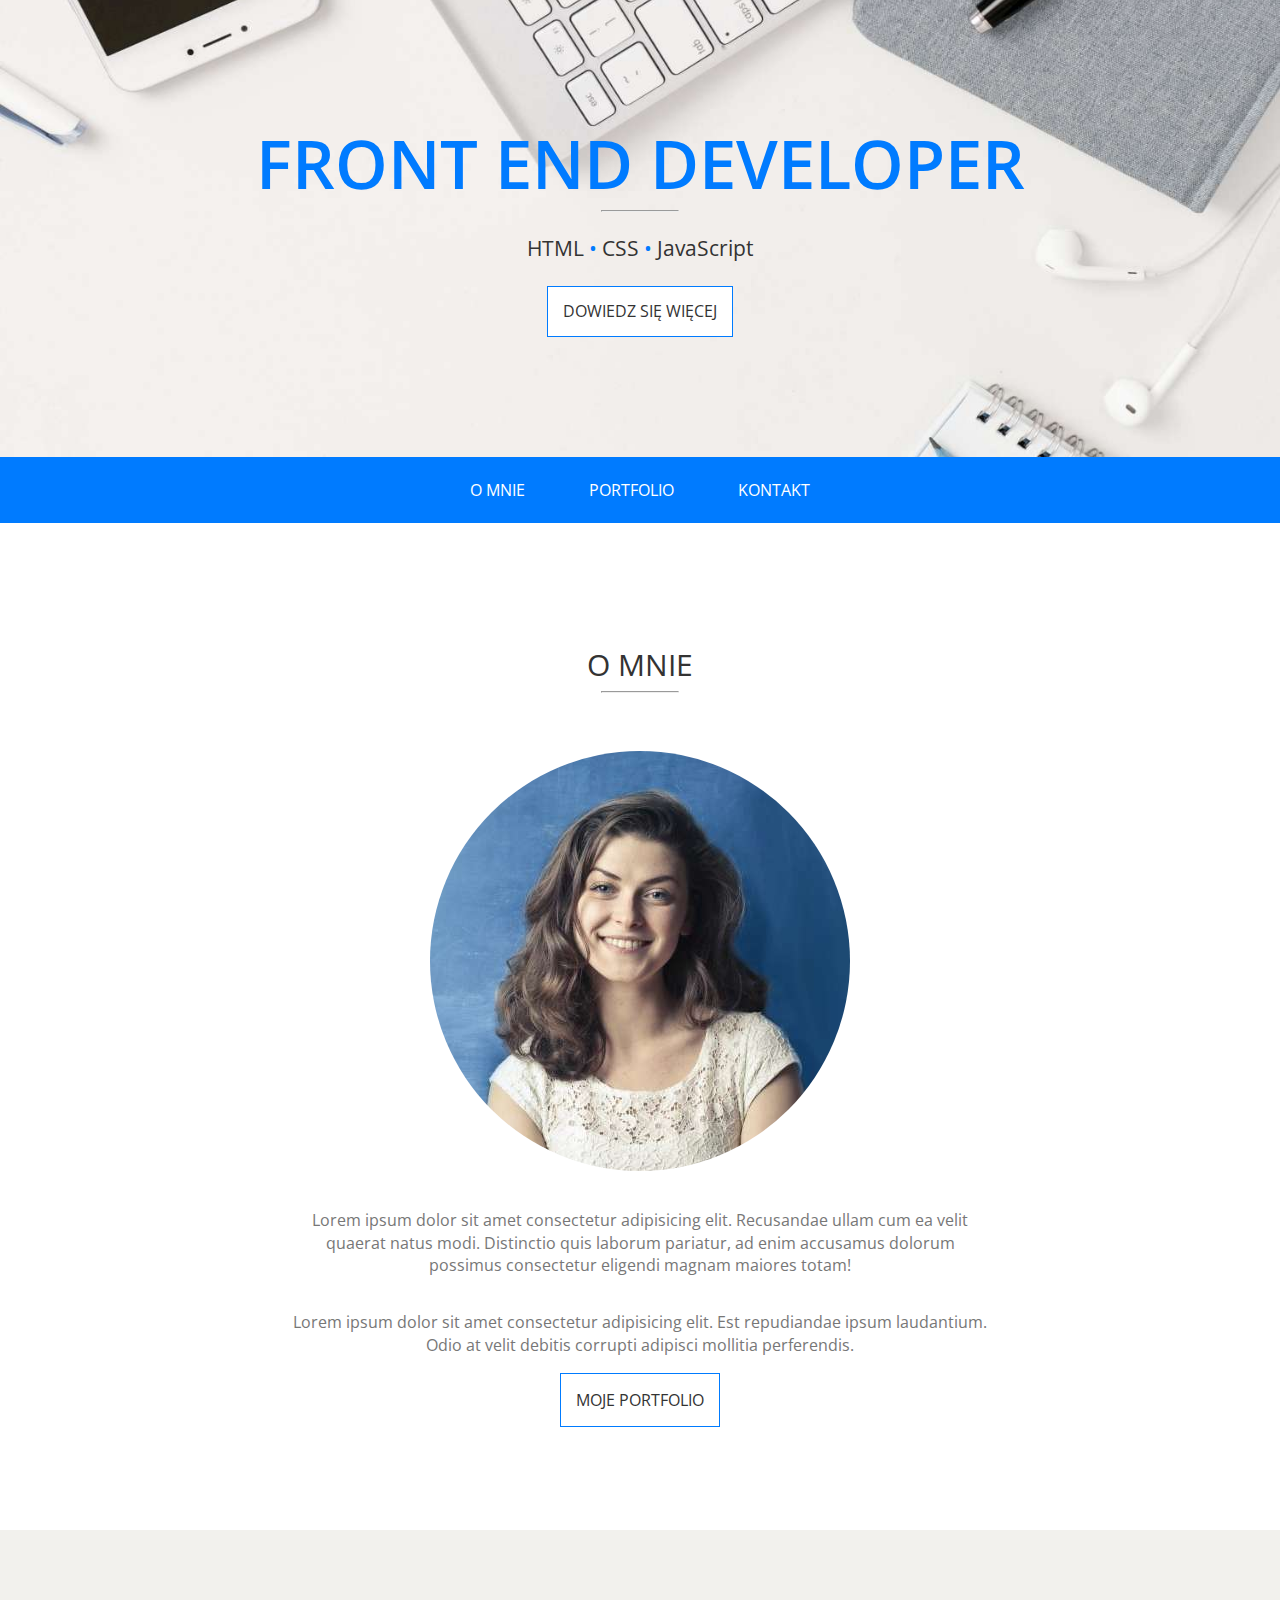
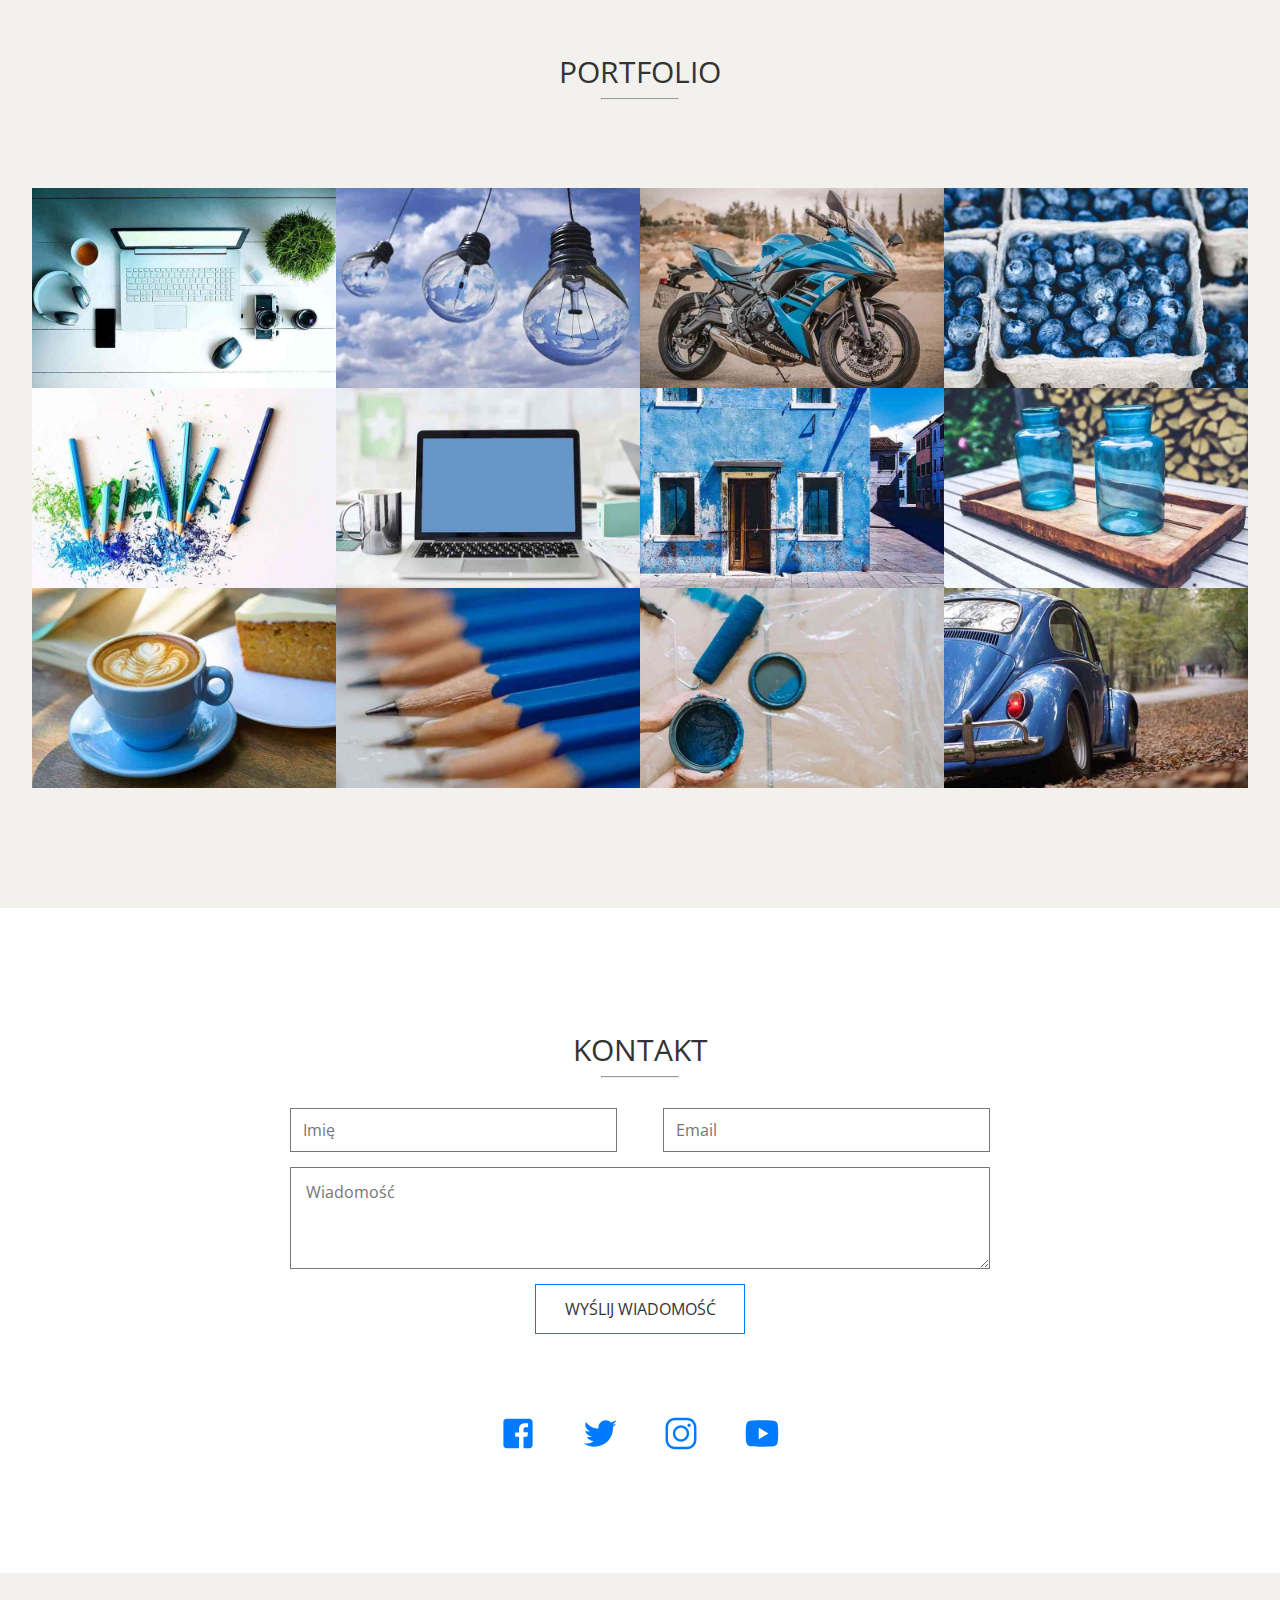
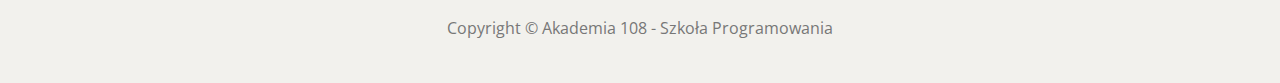
<file: css-warsztat-portfolio/index.html>
<!DOCTYPE html>
<html lang="en">
<head>
    <meta charset="UTF-8">
    <meta http-equiv="X-UA-Compatible" content="IE=edge">
    <meta name="viewport" content="width=device-width, initial-scale=1.0">
    <title>Warsztat portfolio</title>
    <link rel="stylesheet" href="css/style.css">
    <link rel="stylesheet" href="normalize-css/normalize.css">
</head>
<body>
    <header>
        <h1>FRONT END DEVELOPER</h1>
        <hr>
        <p>HTML <span>•</span> CSS <span>•</span> JavaScript</p>
        <button>DOWIEDZ SIĘ WIĘCEJ</button>
    </header>

    <nav class="main-menu">
        <label for="dropnav">Menu</label>
        <input type="checkbox" id="dropnav">
        <ul>
            <li class="menu-items"><a href="#about">O mnie</a></li>
            <li class="menu-items"><a href="#portfolio">Portfolio</a></li>
            <li class="menu-items"><a href="#contact">Kontakt</a></li>
        </ul>
    </nav>

    <section id="about">
        <div class="container">
            <h2>O MNIE</h2>
            <hr>
            <img src="img/about.jpg" alt="zdjęcie-o-mnie">
            <p>Lorem ipsum dolor sit amet consectetur adipisicing elit. Recusandae ullam cum ea velit quaerat natus modi. Distinctio quis laborum pariatur, ad enim accusamus dolorum possimus consectetur eligendi magnam maiores totam!</p>
            <p>Lorem ipsum dolor sit amet consectetur adipisicing elit. Est repudiandae ipsum laudantium. Odio at velit debitis corrupti adipisci mollitia perferendis.</p>
                <a href="#portfolio" class="my-portfolio">MOJE PORTFOLIO</a>
        </div>
    </section>

    <section id="portfolio">
        <div class="container">
            <h2>PORTFOLIO</h2>
            <hr>
            <div class="portfolio-container">
                <a href="" class="portfolio-img">
                    <img src="img/portfolio/photo-1.jpg" alt="photo-1" class="portfolio">
                    <p>Projekt</p>
                </a>
                <a href="" class="portfolio-img">
                    <img src="img/portfolio/photo-2.jpg" alt="photo-2" class="portfolio">
                    <p>Projekt</p>
                </a>
                <a href="" class="portfolio-img">
                    <img src="img/portfolio/photo-3.jpg" alt="photo-3" class="portfolio">
                    <p>Projekt</p>
                </a>
                <a href="" class="portfolio-img">
                    <img src="img/portfolio/photo-4.jpg" alt="photo-4" class="portfolio">
                    <p>Projekt</p>
                </a>
                <a href="" class="portfolio-img">
                    <img src="img/portfolio/photo-5.jpg" alt="photo-5" class="portfolio">
                    <p>Projekt</p>
                </a>
                <a href="" class="portfolio-img">
                    <img src="img/portfolio/photo-6.jpg" alt="photo-6" class="portfolio">
                    <p>Projekt</p>
                </a>
                <a href="" class="portfolio-img">
                    <img src="img/portfolio/photo-7.jpg" alt="photo-7" class="portfolio">
                    <p>Projekt</p>
                </a>
                <a href="" class="portfolio-img">
                    <img src="img/portfolio/photo-8.jpg" alt="photo-8" class="portfolio">
                    <p>Projekt</p>
                </a>
                <a href="" class="portfolio-img">
                    <img src="img/portfolio/photo-9.jpg" alt="photo-9" class="portfolio">
                    <p>Projekt</p>
                </a>
                <a href="" class="portfolio-img">
                    <img src="img/portfolio/photo-10.jpg" alt="photo-10" class="portfolio">
                    <p>Projekt</p>
                </a>
                <a href="" class="portfolio-img">
                    <img src="img/portfolio/photo-11.jpg" alt="photo-11" class="portfolio">
                    <p>Projekt</p>
                </a>
                <a href="" class="portfolio-img">
                    <img src="img/portfolio/photo-12.jpg" alt="photo-12" class="portfolio">
                    <p>Projekt</p>
                </a>
            </div>
        </div>
    </section>

    <section id="contact">
        <div class="container">
            <h2>KONTAKT</h2>
            <hr>
            <form>
                <input type="text" name="name" placeholder="Imię">
                <input type="email" name="email" placeholder="Email">
                <textarea class="block" name="message" id="message" maxlength="700" placeholder="Wiadomość"></textarea>
                <input type="submit" class="block" value="WYŚLIJ WIADOMOŚĆ">
            </form>
            <div class="social-media">
                <a href="#" class="fb">FB</a>
                <a href="#" class="tt">TT</a>
                <a href="#" class="ig">IG</a>
                <a href="#" class="yt">YT</a>
            </div>
        </div>
    </section>

    <footer>
        <p>Copyright © Akademia 108 - Szkoła Programowania</p>
    </footer>

</body>
</html>
</file>
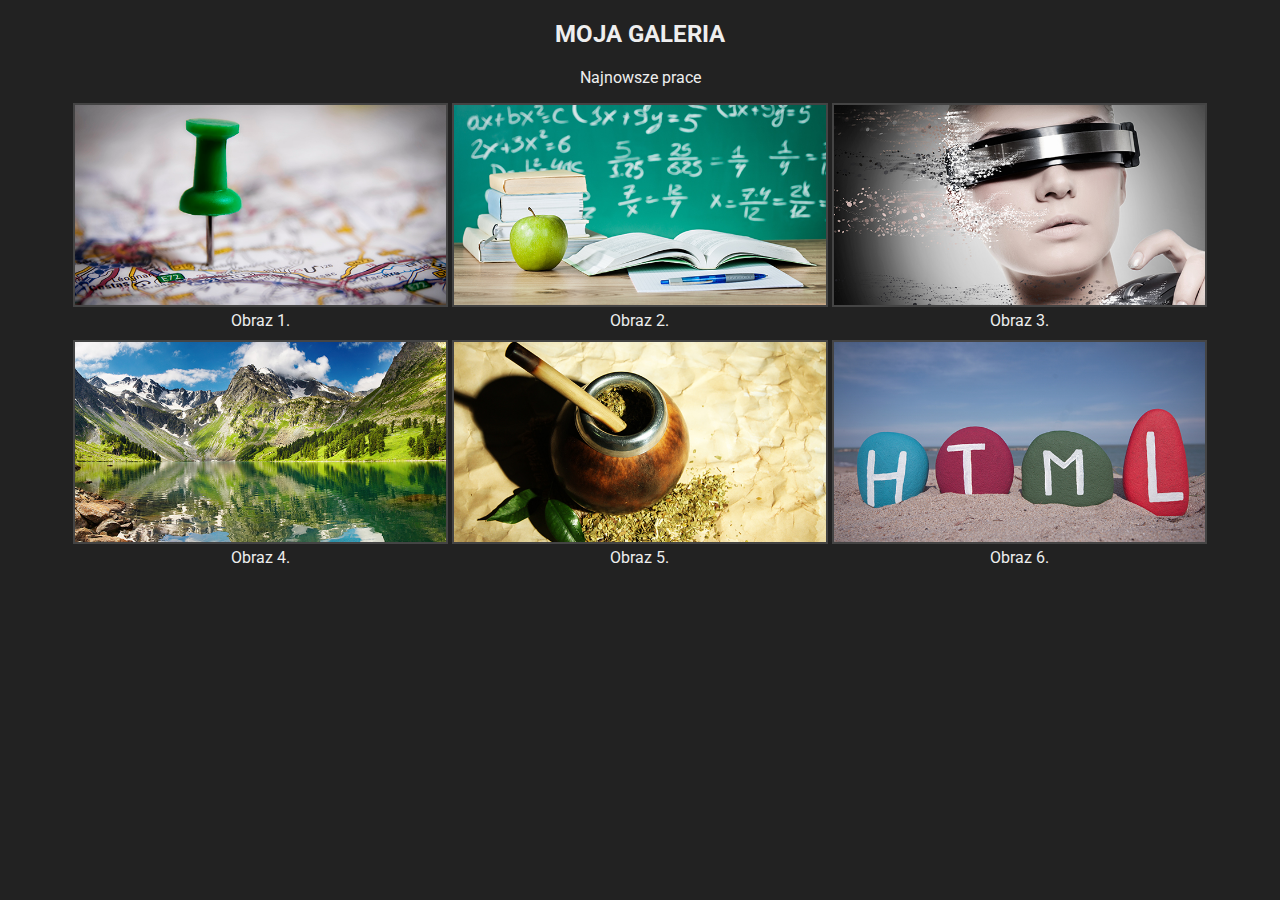
<file: responsywność-zadanie-8/index.html>
<!DOCTYPE html>
<html lang="en">
<head>
	<meta charset="UTF-8">
	<title>Responsive galery</title>
	<meta name="viewport" content="width=device-width, initial-scale=1.0">
	<link href="https://fonts.googleapis.com/css?family=Roboto:100,300,400,500,700" rel="stylesheet">

	<link rel="stylesheet" href="css/style.css">
</head>
<body>
	<section id="gallery">
		<header>
			<h2>Moja galeria</h2>
			<p>Najnowsze prace</p>
		</header>
		<figure>
			<img src="img/image1.jpg" alt="image 1">
			<figcaption>Obraz 1.</figcaption>
		</figure>
		<figure>
			<img src="img/image2.jpg" alt="image 2">
			<figcaption>Obraz 2.</figcaption>
		</figure>
		<figure>
			<img src="img/image3.jpg" alt="image 3">
			<figcaption>Obraz 3.</figcaption>
		</figure>
		<figure>
			<img src="img/image4.jpg" alt="image 4">
			<figcaption>Obraz 4.</figcaption>
		</figure>
		<figure>
			<img src="img/image5.jpg" alt="image 5">
			<figcaption>Obraz 5.</figcaption>
		</figure>
		<figure>
			<img src="img/image6.jpg" alt="image 6">
			<figcaption>Obraz 6.</figcaption>
		</figure>
	</section>
</body>
</html>
</file>
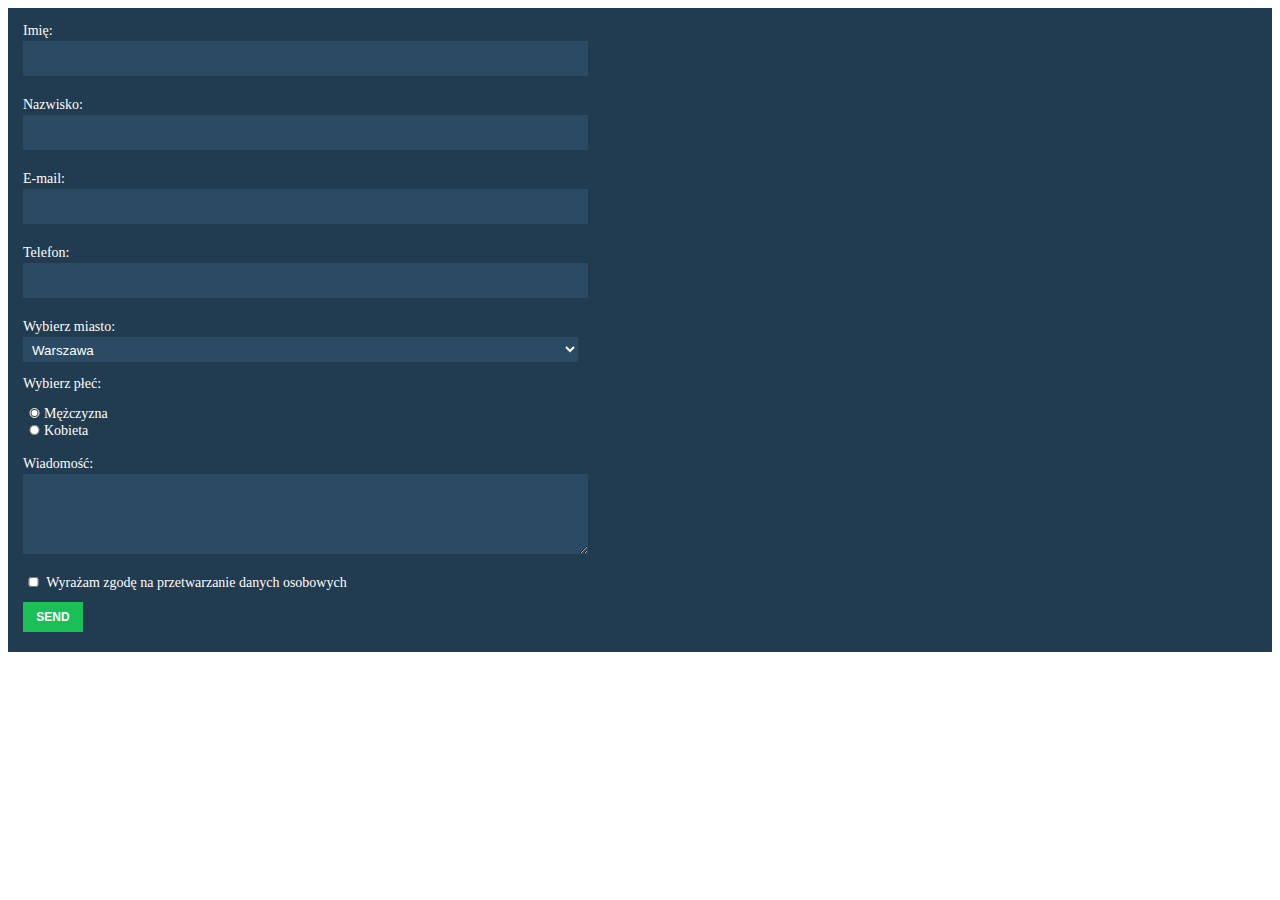
<file: stylowanie-formularza-zadanie-1/index.html>
<!DOCTYPE html>
<html lang="pl">

<head>
    <meta charset="UTF-8">
    <meta name="viewport" content="width=device-width, initial-scale=1.0">
    <title>Zadanie domowe - Formularz HTML5</title>
    <link rel="stylesheet" href="css/style.css">
</head>

<body>
    <form action="" method="POST">
        <label for="name">Imię:</label>
        <input type="text" name="name" id="name">

        <br>
        <label for="lastname">Nazwisko:</label>
        <input type="text" name="lastname" id="lastname">

        <br>
        <label for="mail">E-mail:</label>
        <input type="email" name="_replyto" id="mail">

        <br>
        <label for="phone">Telefon:</label>
        <input type="tel" name="phone" id="phone">

        <br>
        <label for="city">Wybierz miasto:</label>
        <select name="city" id="city">
            <option value="krakow">Kraków</option>
            <option value="warszawa" selected>Warszawa</option>
            <option value="gdansk">Gdańsk</option>
        </select>

      	<p>Wybierz płeć:</p>
        <input type="radio" name="gender" value="male" id="male" checked><label for="male">Mężczyzna</label>
        <br>
        <input type="radio" name="gender" value="female" id="female"><label for="female">Kobieta</label>
        <br>

        <br>
        <label for="message">Wiadomość: </label>
        <textarea name="message" id="message"></textarea>
        <br>
        <input type="checkbox" id="agreement" name="agreement">
        <label for="agreement">Wyrażam zgodę na przetwarzanie danych osobowych</label>
        <br>
        <input type="submit" value="Send">
    </form>
</body>

</html>
</file>
<file: css-warsztat-portfolio/css/style.css>
@import url('https://fonts.googleapis.com/css2?family=Open+Sans:wght@300;400&display=swap');

* {
    font-family: 'Open Sans', sans-serif;
    text-align: center;
}

header {
    background-image: url("../img/header.jpg");
    background-position: center;
    background-repeat: no-repeat;
    background-size: cover;
}

footer {
    padding-top: 30px;
    padding-bottom: 30px;
}

button,
h2,
header {
    color: #333;
}

#dropnav {
    display: none;
}

.main-menu {
    background-color: #007bff;
}

.main-menu ul {
    margin: 0;
    padding: 10px 0;
    text-align: center;
}

label[for="dropnav"] {
    display: none;
}

.main-menu ul .menu-items {
    display: inline-block;
    margin: 0 10px;
}

.main-menu ul .menu-items a {
    color: #fff;
    text-transform: uppercase;
    text-decoration: none;
    padding: 14px 20px;
    display: block;
    transition: all 0.3s;
}

a.my-portfolio {
    text-align: center;
    text-decoration: none;
    color: #fff;
    padding-right: 15px;
    padding-left: 15px;
}

button,
input[type="submit"],
a.my-portfolio {
    border: 1px solid #007bff;
    background-color: #fff;
    padding: 15px;
    cursor: pointer;
    color: #333;
}

span {
    color: #007bff;
}

header h1 {
    font-size: 4.2em;
    font-weight: 600;
    color: #007bff;
    margin-top: 5px;
    margin-bottom: 5px;
}

hr + p {
    font-size: 1.3em;
    margin-top: 25px;
    margin-bottom: 25px;
}

h2 {
    font-size: 1.9em;
    font-weight: 400;
    margin-top: 5px;
    margin-bottom: 5px;
}

header,
section {
    padding-top: 120px;
    padding-bottom: 120px;
}

section.flex-container {
    padding-top: 50px;
    padding-bottom: 5px;
}

section#about p,
footer {
    color: #777;
}

section#about p {
    line-height: 1.4;
    margin-top: 35px;
    margin-bottom: 35px;
    max-width: 700px;
}

section#portfolio,
footer {
    background-color: #f2f1ed;
}

section#about img {
    border-radius: 50%;
    margin-top: 50px;
}

input,
textarea {
    text-align: left;
    border: 1px solid #777;
    padding-top: 1px;
    padding-bottom: 1px;
    padding-left: 1px;
}

hr {
    display: block;
    width: 6%;
    background-color: #007bff;
}

form {
    max-width: 700px;
    display: flex;
    flex-wrap: wrap;
    justify-content: space-between;
    margin-top: 15px;
}

input[type="email"],
input[type="text"] {
    flex-basis: 43%;
    margin-top: 15px;
    margin-bottom: 15px;
    padding: 12px;
}

textarea {
    flex-basis: 100%;
    padding: 15px;
    height: 70px;
}

input[type="submit"] {
    flex-basis: 30%;
    margin-top: 15px;
    padding: 15px;
    text-align: center;
}

.portfolio-container {
    max-width: 95%;
    display: flex;
    flex-wrap: wrap;
    padding-top: 80px;
    padding-bottom: 0px;
}

img.portfolio {
    width: 100%;
    height: 200px;
    flex-basis: 25%;
    object-fit: cover;
    border: none;
}

div.portfolio-container a {
    width: 25%;
    height: 200px;
    padding-left: 0px;
    padding-right: 0px;
    border: none;
    position: relative;
}

.portfolio-img p {
    background-color: rgb(0, 123, 255, 0.8);
    color: #fff;
    font-size: 3em;
    font-weight: 300;
    text-align: center;
    padding: 0;
    line-height: 195px;
    width: 100%;
    height: 100%;
    margin: 0;
    position: absolute;
    top: 0;
    left: 0;
    opacity: 0;
    transition-property: all;
    transition-duration: 0.4s;
}

.portfolio-img p:hover {
    opacity: 1;
}

.social-media a {
    display: inline-block;
    margin-top: 80px;
    color: transparent;
}

section#about p,
form,
input[type="submit"],
.portfolio-container,
.social-media a {
    margin-left: auto;
    margin-right: auto;
}

.social-media a.fb {
    background-image: url(../svg/svg-before/icons8-facebook.svg);
    transition: all 0.3s;
}

.social-media a.fb:hover {
    background-image: url(../svg/svg-hover/icons8-facebook.svg);
}

.social-media a.tt {
    background-image: url(../svg/svg-before/icons8-twitter.svg);
    transition: all 0.3s;
}

.social-media a.tt:hover {
    background-image: url(../svg/svg-hover/icons8-twitter.svg);
}

.social-media a.ig {
    background-image: url(../svg/svg-before/icons8-instagram.svg);
    transition: all 0.3s;
}

.social-media a.ig:hover {
    background-image: url(../svg/svg-hover/icons8-instagram.svg);
}

.social-media a.yt {
    background-image: url(../svg/svg-before/icons8-youtube.svg);
    transition: all 0.3s;
}

.social-media a.yt:hover {
    background-image: url(../svg/svg-hover/icons8-youtube.svg);
}

.social-media a.fb,
.social-media a.tt,
.social-media a.ig,
.social-media a.yt {
    padding: 10px;
    background-repeat: no-repeat;
    background-position: center;
    background-size: cover;
    margin-left: 20px;
    margin-right: 20px;
}

@media all and (max-width: 1200px) {
    .container {
        max-width: 992px;
        margin: auto;
    }
}

@media all and (max-width: 992px) {
    .container {
        max-width: 768px;
        margin: auto;
    }
    .portfolio-container .portfolio-img {
        flex-basis: 50%;
    }
}

@media all and (max-width: 768px) {
    .container {
        max-width: 95%;
        margin: auto;
    }
    .portfolio-container .portfolio-img {
        flex-basis: 100%;
    }
}

@media all and (max-width: 480px) {
    .container {
        margin: auto;
    }
    input[type="text"],
    input[type="email"] {
        flex-basis: 100%;
    }
    label[for="dropnav"] {
        display: block;
        padding: 14px;
        color: #fff;
        text-transform: uppercase;
        font-size: 1.5em;
        text-align: right;
        cursor: pointer;
    }
    .main-menu ul {
        display: none;
    }
    #dropnav:checked + ul {
        display: block;
    }
    .main-menu ul .menu-items a {
        text-align: right;
      }    
    .main-menu ul .menu-items {
        display: block;
        transition: all 0.3s;
    }
    .main-menu ul .menu-items a:hover {
        color: #007bff;
        background-color: #fff;
    }
    img[alt="zdjęcie-o-mnie"] {
        max-width: 50%;
    }
}
</file>
<file: responsywność-zadanie-8/css/style.css>
* {
	box-sizing: border-box;
}

body {
	font-family: 'Roboto', sans-serif;
	background-color: #222;
	color: #eee;
}

h2 {
	text-transform: uppercase;
}

#gallery {
	width: 90%;
	margin: 0 auto;
	text-align: center;
}

figure {
	display: inline-block;
	width: 33%;
	margin: 0;
	margin-bottom: 10px;
}

figure figcaption {
	text-align: center;
}

figure img{
	width: 100%;
	border: 2px solid #444;
}

@media screen and (min-width: 992px) {
    figure {
        width: 33%;
    }
}

@media screen and (min-width: 768px) and (max-width: 992px) {
    figure {
        width: 49%;
    }
}

@media screen and (max-width: 768px) {
    figure {
        width: 100%;
    }
}

@media screen and (max-width: 480px) {
    #gallery {
        width: 100%;
    }
}
</file>
<file: stylowanie-formularza-zadanie-1/css/style.css>
form {
    background-color: #213b50;
    color: #fff;
    font-size: 14px;
    padding: 15px;
}

input,
textarea,
select {
    background-color: #2b4a64;
    border-style: none;
    margin-bottom: 5px;
    margin-top: 2px;
    height: 25px;
    width: 45%;
    color: #fff;
    display: block;
    padding: 5px;
}

input:focus,
textarea:focus,
select:focus {
    background-color: #4e708c;
    outline: #fff solid 1px;
}

textarea {
    height: 70px;
}

label[value*="male"],
label[for*="agreement"] {
    display: inline;
}

input[type="submit"] {
    background-color: #1ac056;
    border: none;
    margin-top: 10px;
    height: 30px;
    width: 60px;
    font-size: 12px;
    font-weight: bold;
    text-transform: uppercase;
}

input[type="submit"]:hover {
    background-color: #46e881;
    cursor: pointer;
}

input[type="radio"],
input[type="checkbox"] {
    width: auto;
    height: 10px;
    display: inline;
}

input[type="radio"]:checked,
input[type="checkbox"]:checked {
    accent-color: white;
}
</file>
